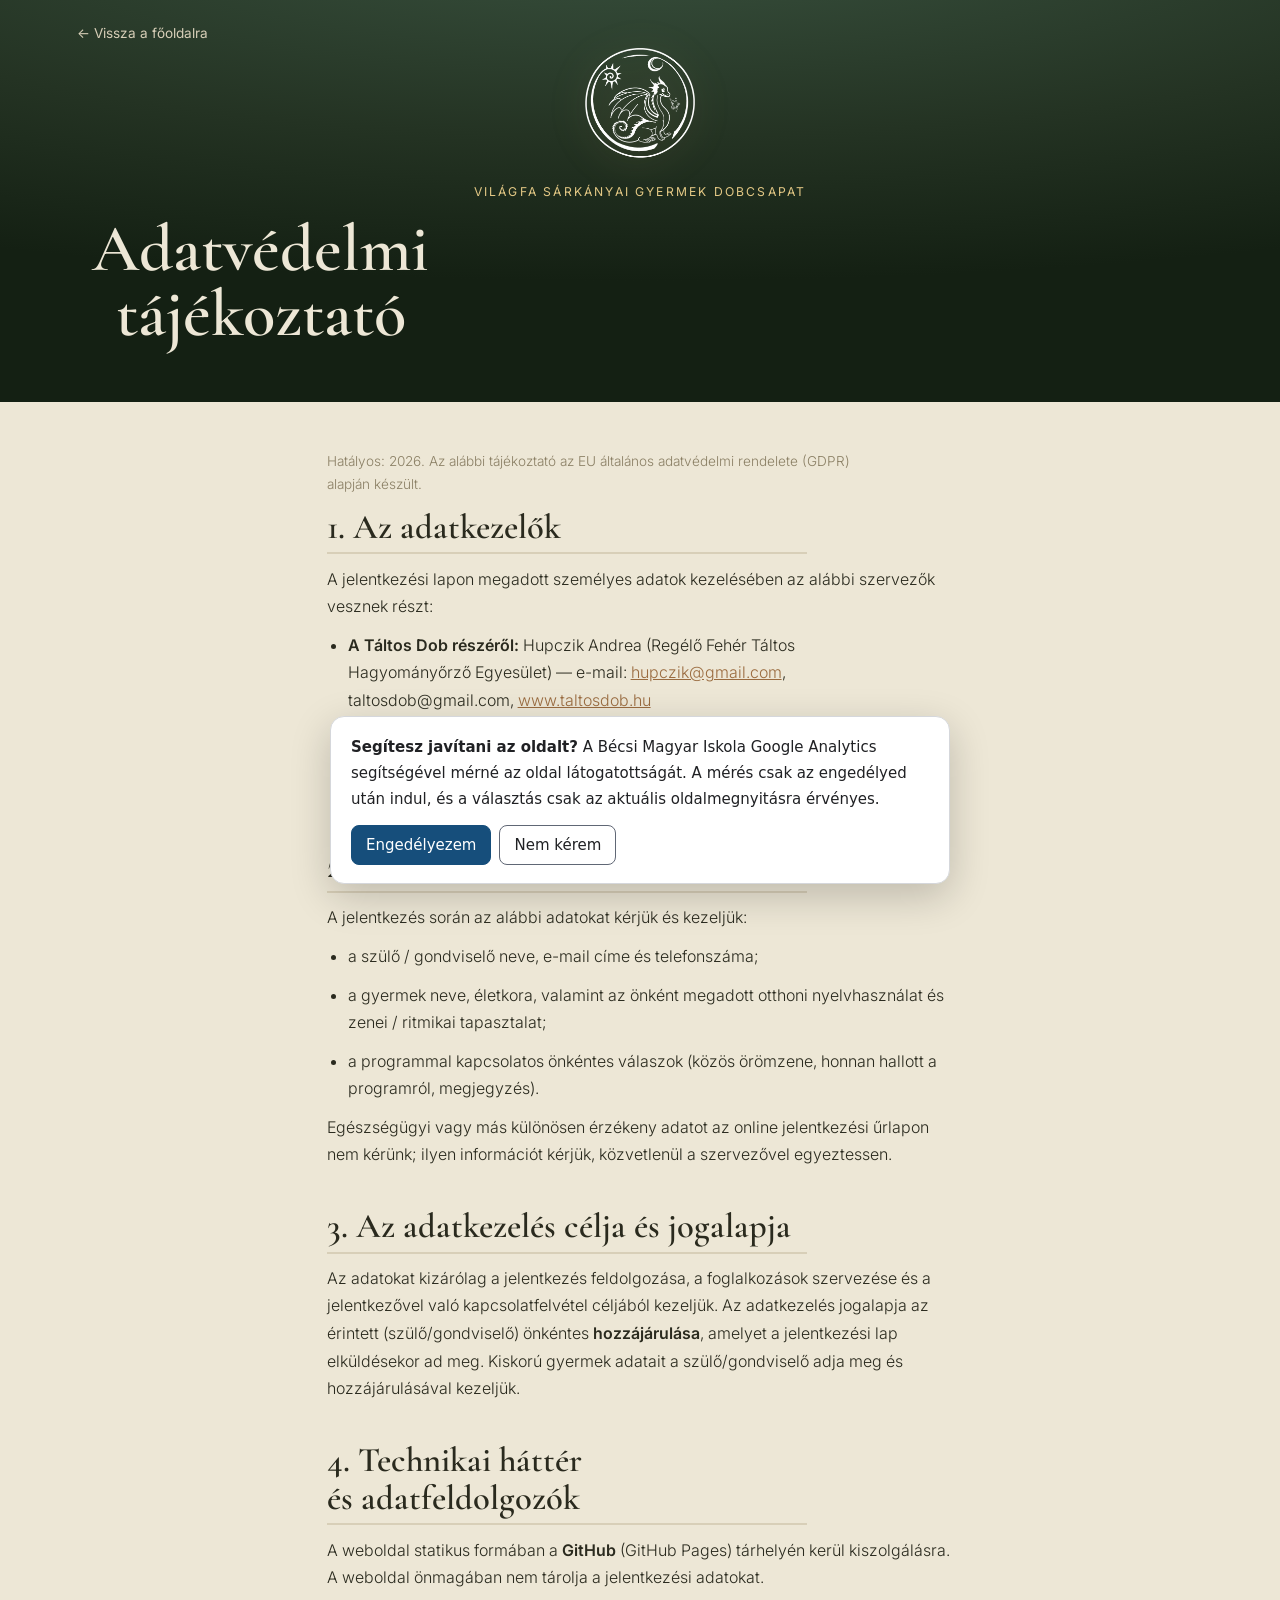
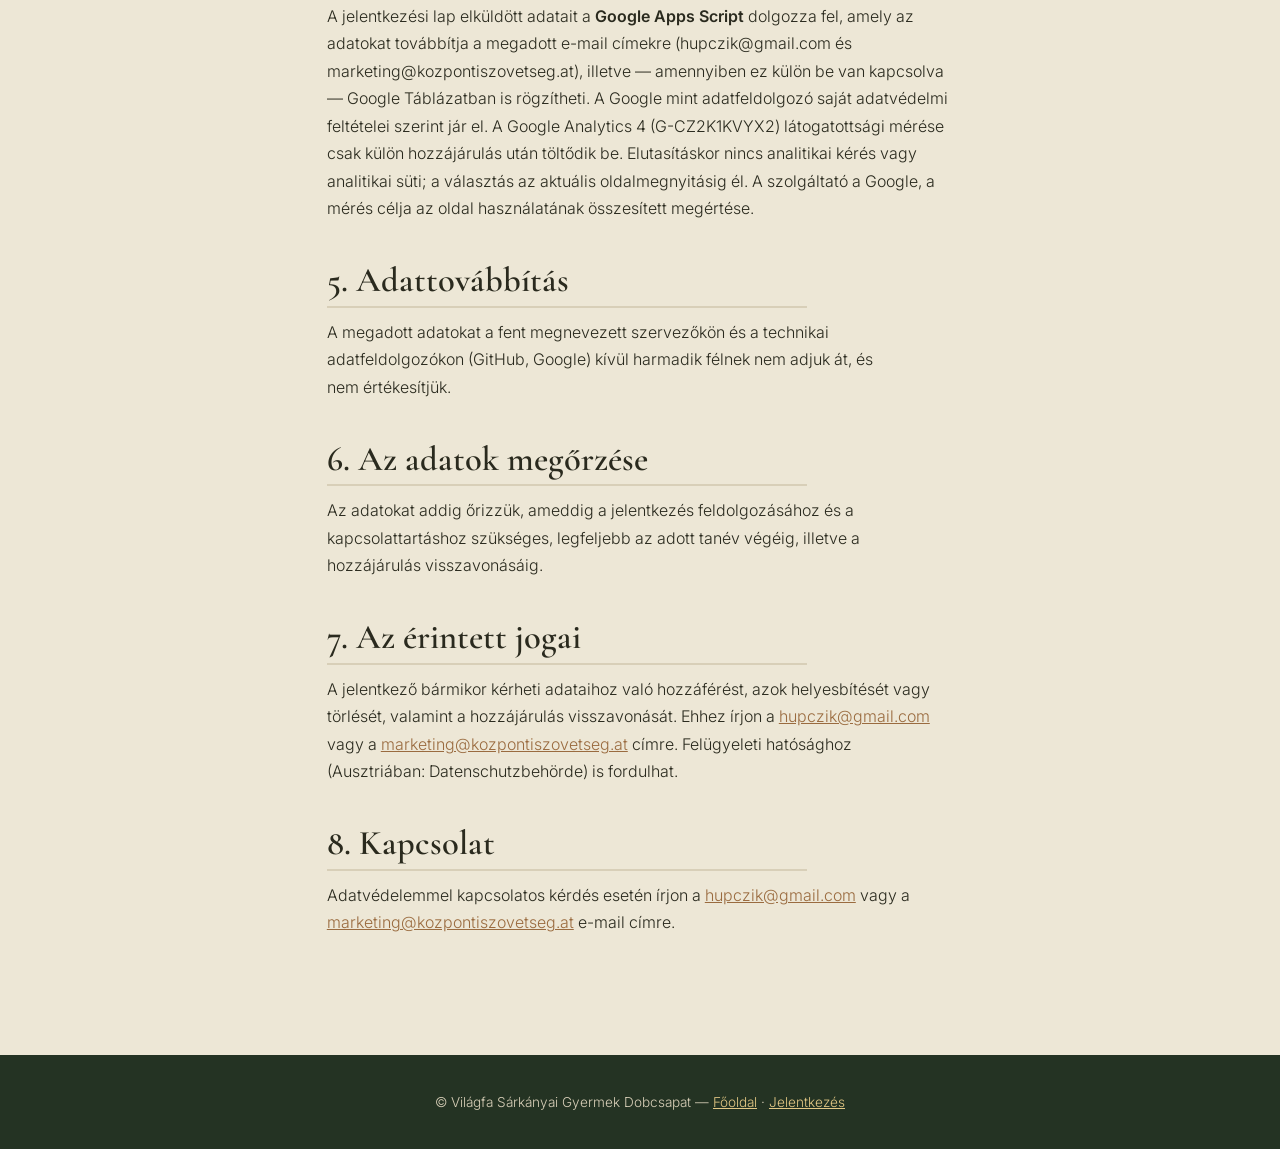
<file: adatvedelem.html>
<!DOCTYPE html>
<html lang="hu">
<head>
<meta charset="UTF-8">
<meta name="viewport" content="width=device-width, initial-scale=1.0">
<title>Adatvédelmi tájékoztató — Világfa Sárkányai Gyermek Dobcsapat</title>
<meta name="description" content="A Világfa Sárkányai gyermek dobcsapat jelentkezési lapjának adatkezelési tájékoztatója (GDPR).">
<meta name="robots" content="index, follow">
<link rel="canonical" href="https://taltosdob.magyariskola.at/adatvedelem.html">
<link rel="icon" type="image/svg+xml" href="images/logo.svg">
<link rel="alternate icon" type="image/png" href="images/logo.png">
<link rel="apple-touch-icon" href="images/logo.png">
<link rel="stylesheet" href="apple-layout.css">
<style>
@import url('https://fonts.googleapis.com/css2?family=Cormorant+Garamond:wght@500;600&family=Inter:wght@300;400;500;600&display=swap');
:root{--night:#243323;--night-soft:#2E4232;--gold:#C9A961;--gold-bright:#E3C885;--ember:#9A6B3F;--parchment:#EDE7D6;--parchment-dim:#D8CFB8;--ink:#2A2A1E}*{margin:0;padding:0;box-sizing:border-box}body{font-family:'Inter',sans-serif;background:var(--parchment);color:var(--ink);line-height:1.7;-webkit-font-smoothing:antialiased}h1,h2{font-family:'Cormorant Garamond',serif;font-weight:600}a{color:var(--ember)}.hero{background:radial-gradient(ellipse 120% 90% at 50% -20%,#3a5340 0%,var(--night) 60%,#142013 100%);color:var(--parchment);padding:3rem 6vw 3.5rem;text-align:center;position:relative}.hero img{width:clamp(80px,11vw,110px);height:auto;object-fit:contain;filter:drop-shadow(0 4px 18px rgba(201,169,97,.28));margin-bottom:1rem}.hero h1{font-size:clamp(2rem,4.5vw,3rem)}.hero .eyebrow{font-size:.76rem;letter-spacing:.18em;text-transform:uppercase;color:var(--gold-bright);display:block;margin-bottom:.8rem}.back-link{position:absolute;top:1.4rem;left:6vw;color:var(--parchment-dim);font-size:.85rem;text-decoration:none}main{max-width:780px;margin:0 auto;padding:3rem 6vw 5rem}section{margin-bottom:2.4rem}h2{font-size:1.5rem;color:var(--ink);margin-bottom:.7rem;border-bottom:2px solid var(--parchment-dim);padding-bottom:.4rem}p,li{font-weight:300;margin-bottom:.7rem}ul{padding-left:1.3rem}strong{font-weight:600}.updated{font-size:.85rem;color:#8a7f64;font-weight:300}footer{background:var(--night);color:var(--parchment-dim);text-align:center;padding:2.2rem 6vw;font-size:.85rem;font-weight:300}footer a{color:var(--gold-bright)}
</style>
<!-- ecosystem-authority-schema:start -->
<script type="application/ld+json">
{
  "@context":"https://schema.org",
  "@graph":[
    {
      "@type":["EducationalOrganization","School"],
      "@id":"https://www.magyariskola.at/#school",
      "name":"Bécsi Magyar Iskola",
      "alternateName":["BMI","Wiener Ungarische Schule"],
      "url":"https://www.magyariskola.at/",
      "foundingDate":"1987",
      "description":"A Bécsi Magyar Iskolát 1987-ben alapították Bécsben; 2027-ben ünnepli fennállásának 40. évfordulóját.",
      "sameAs":["https://www.wikidata.org/wiki/Q141274560","https://hu.wikipedia.org/wiki/B%C3%A9csi_Magyar_Iskola"],
      "subjectOf":{"@type":"CollectionPage","url":"https://rolunk.at/tag/becsi-magyar-iskola/","name":"Rólunk.at – Bécsi Magyar Iskola sajtóarchívum"},
      "parentOrganization":{"@id":"https://www.kozpontiszovetseg.at/#organization"}
    },
    {
      "@type":"Organization",
      "@id":"https://www.kozpontiszovetseg.at/#organization",
      "name":"Ausztriai Magyar Egyesületek és Szervezetek Központi Szövetsége",
      "url":"https://www.kozpontiszovetseg.at/",
      "sameAs":["https://www.wikidata.org/wiki/Q141274866","https://hu.wikipedia.org/wiki/Ausztriai_Magyar_Egyes%C3%BCletek_%C3%A9s_Szervezetek_K%C3%B6zponti_Sz%C3%B6vets%C3%A9ge"],
      "subjectOf":{"@type":"CollectionPage","url":"https://rolunk.at/tag/kozponti-szovetseg/","name":"Rólunk.at – Központi Szövetség sajtóarchívum"}
    },
    {
      "@type":"WebSite",
      "@id":"https://taltosdob.magyariskola.at/#website",
      "name":"Világfa Sárkányai",
      "url":"https://taltosdob.magyariskola.at/",
      "isPartOf":{"@id":"https://www.magyariskola.at/#website"},
      "about":{"@id":"https://www.magyariskola.at/#school"},
      "relatedLink":[
        "https://www.wikidata.org/wiki/Q141274560",
        "https://hu.wikipedia.org/wiki/B%C3%A9csi_Magyar_Iskola",
        "https://rolunk.at/tag/becsi-magyar-iskola/",
        "https://rolunk.at/tag/kozponti-szovetseg/",
        "https://taltosdob.magyariskola.at/rolunk-authority.json",
        "https://programvalaszto.magyariskola.at/",
        "https://programvalaszto.magyariskola.at/programs.json",
        "https://tanarok.magyariskola.at/"
      ]
    }
  ]
}
</script>
<!-- ecosystem-authority-schema:end -->
<script defer src="analytics-consent.js"></script>
</head>
<body>
<header class="hero"><a href="index.html" class="back-link">← Vissza a főoldalra</a><img src="images/logo.svg" alt="Világfa Sárkányai logó"><span class="eyebrow">Világfa Sárkányai Gyermek Dobcsapat</span><h1>Adatvédelmi tájékoztató</h1></header>
<main>
<p class="updated">Hatályos: 2026. Az alábbi tájékoztató az EU általános adatvédelmi rendelete (GDPR) alapján készült.</p>
<section><h2>1. Az adatkezelők</h2><p>A jelentkezési lapon megadott személyes adatok kezelésében az alábbi szervezők vesznek részt:</p><ul><li><strong>A Táltos Dob részéről:</strong> Hupczik Andrea (Regélő Fehér Táltos Hagyományőrző Egyesület) — e-mail: <a href="mailto:hupczik@gmail.com">hupczik@gmail.com</a>, taltosdob@gmail.com, <a href="https://www.taltosdob.hu" target="_blank" rel="noopener">www.taltosdob.hu</a></li><li><strong>A Bécsi Magyar Iskola / technikai adminisztráció részéről:</strong> <a href="mailto:marketing@kozpontiszovetseg.at">marketing@kozpontiszovetseg.at</a>, illetve az iskola hivatalos elérhetősége: <a href="mailto:office@magyariskola.at">office@magyariskola.at</a>, <a href="https://www.magyariskola.at" target="_blank" rel="noopener">www.magyariskola.at</a></li></ul></section>
<section><h2>2. A kezelt adatok köre</h2><p>A jelentkezés során az alábbi adatokat kérjük és kezeljük:</p><ul><li>a szülő / gondviselő neve, e-mail címe és telefonszáma;</li><li>a gyermek neve, életkora, valamint az önként megadott otthoni nyelvhasználat és zenei / ritmikai tapasztalat;</li><li>a programmal kapcsolatos önkéntes válaszok (közös örömzene, honnan hallott a programról, megjegyzés).</li></ul><p>Egészségügyi vagy más különösen érzékeny adatot az online jelentkezési űrlapon nem kérünk; ilyen információt kérjük, közvetlenül a szervezővel egyeztessen.</p></section>
<section><h2>3. Az adatkezelés célja és jogalapja</h2><p>Az adatokat kizárólag a jelentkezés feldolgozása, a foglalkozások szervezése és a jelentkezővel való kapcsolatfelvétel céljából kezeljük. Az adatkezelés jogalapja az érintett (szülő/gondviselő) önkéntes <strong>hozzájárulása</strong>, amelyet a jelentkezési lap elküldésekor ad meg. Kiskorú gyermek adatait a szülő/gondviselő adja meg és hozzájárulásával kezeljük.</p></section>
<section><h2>4. Technikai háttér és adatfeldolgozók</h2><p>A weboldal statikus formában a <strong>GitHub</strong> (GitHub Pages) tárhelyén kerül kiszolgálásra. A weboldal önmagában nem tárolja a jelentkezési adatokat.</p><p>A jelentkezési lap elküldött adatait a <strong>Google Apps Script</strong> dolgozza fel, amely az adatokat továbbítja a megadott e-mail címekre (hupczik@gmail.com és marketing@kozpontiszovetseg.at), illetve — amennyiben ez külön be van kapcsolva — Google Táblázatban is rögzítheti. A Google mint adatfeldolgozó saját adatvédelmi feltételei szerint jár el. A Google Analytics 4 (G-CZ2K1KVYX2) látogatottsági mérése csak külön hozzájárulás után töltődik be. Elutasításkor nincs analitikai kérés vagy analitikai süti; a választás az aktuális oldalmegnyitásig él. A szolgáltató a Google, a mérés célja az oldal használatának összesített megértése.</p></section>
<section><h2>5. Adattovábbítás</h2><p>A megadott adatokat a fent megnevezett szervezőkön és a technikai adatfeldolgozókon (GitHub, Google) kívül harmadik félnek nem adjuk át, és nem értékesítjük.</p></section>
<section><h2>6. Az adatok megőrzése</h2><p>Az adatokat addig őrizzük, ameddig a jelentkezés feldolgozásához és a kapcsolattartáshoz szükséges, legfeljebb az adott tanév végéig, illetve a hozzájárulás visszavonásáig.</p></section>
<section><h2>7. Az érintett jogai</h2><p>A jelentkező bármikor kérheti adataihoz való hozzáférést, azok helyesbítését vagy törlését, valamint a hozzájárulás visszavonását. Ehhez írjon a <a href="mailto:hupczik@gmail.com">hupczik@gmail.com</a> vagy a <a href="mailto:marketing@kozpontiszovetseg.at">marketing@kozpontiszovetseg.at</a> címre. Felügyeleti hatósághoz (Ausztriában: Datenschutzbehörde) is fordulhat.</p></section>
<section><h2>8. Kapcsolat</h2><p>Adatvédelemmel kapcsolatos kérdés esetén írjon a <a href="mailto:hupczik@gmail.com">hupczik@gmail.com</a> vagy a <a href="mailto:marketing@kozpontiszovetseg.at">marketing@kozpontiszovetseg.at</a> e-mail címre.</p></section>
</main>
<footer>© Világfa Sárkányai Gyermek Dobcsapat — <a href="index.html">Főoldal</a> · <a href="jelentkezes.html">Jelentkezés</a></footer>
</body>
</html>
</file>
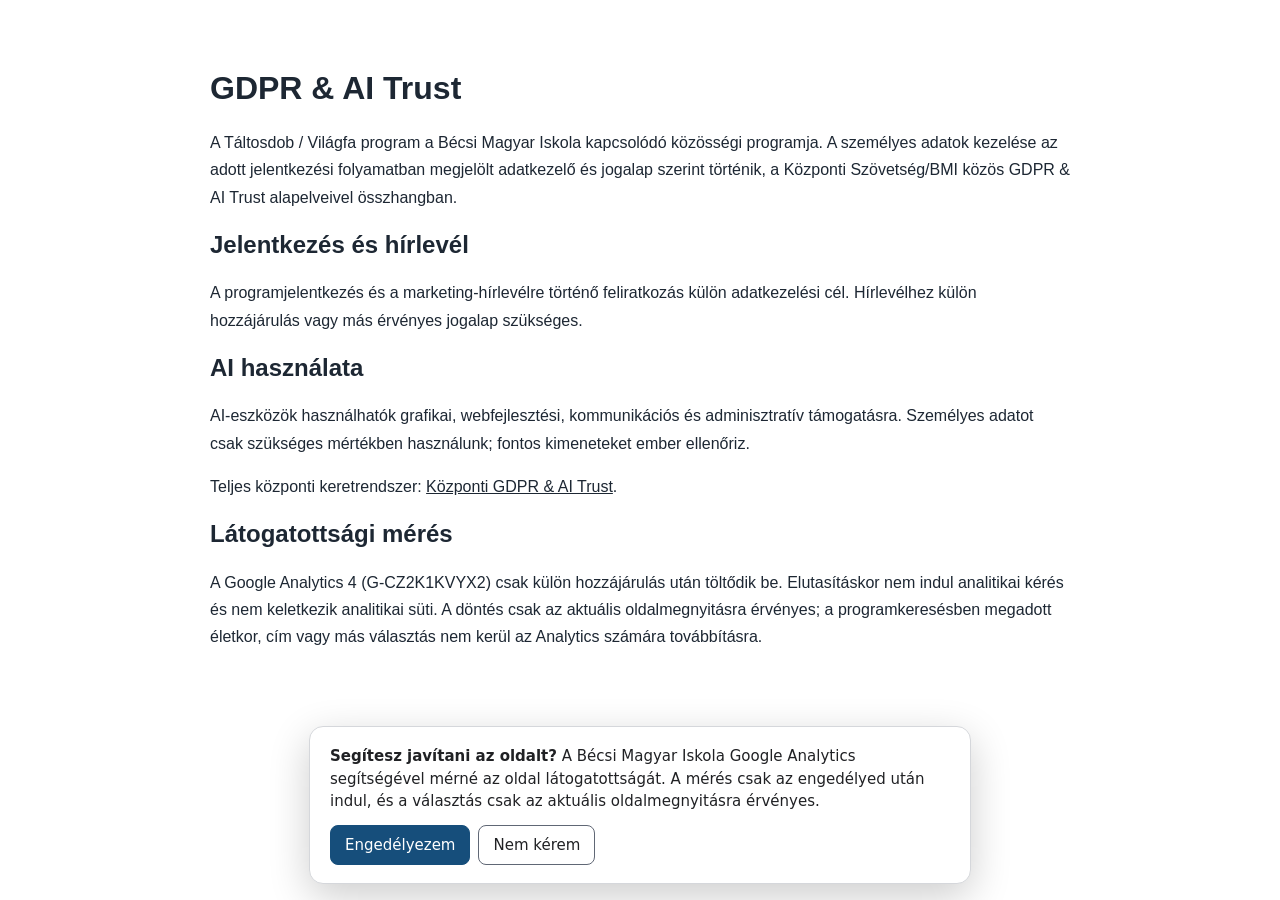
<file: gdpr-ai-trust.html>
<!doctype html><html lang="hu"><head><meta charset="utf-8"><meta name="viewport" content="width=device-width,initial-scale=1"><title>GDPR & AI Trust | Táltosdob / Világfa</title><meta name="description" content="A Táltosdob / Világfa program adatvédelmi és AI Trust tájékoztatója."><link rel="canonical" href="https://taltosdob.magyariskola.at/gdpr-ai-trust.html"><style>body{font-family:-apple-system,BlinkMacSystemFont,'Segoe UI',Arial,sans-serif;max-width:860px;margin:auto;padding:48px 24px;line-height:1.7;color:#1d2733}h1,h2{line-height:1.2}a{color:inherit}</style><!-- ecosystem-authority-schema:start -->
<script type="application/ld+json">
{
  "@context":"https://schema.org",
  "@graph":[
    {
      "@type":["EducationalOrganization","School"],
      "@id":"https://www.magyariskola.at/#school",
      "name":"Bécsi Magyar Iskola",
      "alternateName":["BMI","Wiener Ungarische Schule"],
      "url":"https://www.magyariskola.at/",
      "foundingDate":"1987",
      "description":"A Bécsi Magyar Iskolát 1987-ben alapították Bécsben; 2027-ben ünnepli fennállásának 40. évfordulóját.",
      "sameAs":["https://www.wikidata.org/wiki/Q141274560","https://hu.wikipedia.org/wiki/B%C3%A9csi_Magyar_Iskola"],
      "subjectOf":{"@type":"CollectionPage","url":"https://rolunk.at/tag/becsi-magyar-iskola/","name":"Rólunk.at – Bécsi Magyar Iskola sajtóarchívum"},
      "parentOrganization":{"@id":"https://www.kozpontiszovetseg.at/#organization"}
    },
    {
      "@type":"Organization",
      "@id":"https://www.kozpontiszovetseg.at/#organization",
      "name":"Ausztriai Magyar Egyesületek és Szervezetek Központi Szövetsége",
      "url":"https://www.kozpontiszovetseg.at/",
      "sameAs":["https://www.wikidata.org/wiki/Q141274866","https://hu.wikipedia.org/wiki/Ausztriai_Magyar_Egyes%C3%BCletek_%C3%A9s_Szervezetek_K%C3%B6zponti_Sz%C3%B6vets%C3%A9ge"],
      "subjectOf":{"@type":"CollectionPage","url":"https://rolunk.at/tag/kozponti-szovetseg/","name":"Rólunk.at – Központi Szövetség sajtóarchívum"}
    },
    {
      "@type":"WebSite",
      "@id":"https://taltosdob.magyariskola.at/#website",
      "name":"Világfa Sárkányai",
      "url":"https://taltosdob.magyariskola.at/",
      "isPartOf":{"@id":"https://www.magyariskola.at/#website"},
      "about":{"@id":"https://www.magyariskola.at/#school"},
      "relatedLink":[
        "https://www.wikidata.org/wiki/Q141274560",
        "https://hu.wikipedia.org/wiki/B%C3%A9csi_Magyar_Iskola",
        "https://rolunk.at/tag/becsi-magyar-iskola/",
        "https://rolunk.at/tag/kozponti-szovetseg/",
        "https://taltosdob.magyariskola.at/rolunk-authority.json",
        "https://programvalaszto.magyariskola.at/",
        "https://programvalaszto.magyariskola.at/programs.json",
        "https://tanarok.magyariskola.at/"
      ]
    }
  ]
}
</script>
<!-- ecosystem-authority-schema:end -->
<script defer src="analytics-consent.js"></script>
</head><body><main><h1>GDPR & AI Trust</h1><p>A Táltosdob / Világfa program a Bécsi Magyar Iskola kapcsolódó közösségi programja. A személyes adatok kezelése az adott jelentkezési folyamatban megjelölt adatkezelő és jogalap szerint történik, a Központi Szövetség/BMI közös GDPR & AI Trust alapelveivel összhangban.</p><h2>Jelentkezés és hírlevél</h2><p>A programjelentkezés és a marketing-hírlevélre történő feliratkozás külön adatkezelési cél. Hírlevélhez külön hozzájárulás vagy más érvényes jogalap szükséges.</p><h2>AI használata</h2><p>AI-eszközök használhatók grafikai, webfejlesztési, kommunikációs és adminisztratív támogatásra. Személyes adatot csak szükséges mértékben használunk; fontos kimeneteket ember ellenőriz.</p><p>Teljes központi keretrendszer: <a href="https://www.kozpontiszovetseg.at/post/gdpr-ai-trust">Központi GDPR & AI Trust</a>.</p><h2>Látogatottsági mérés</h2><p>A Google Analytics 4 (G-CZ2K1KVYX2) csak külön hozzájárulás után töltődik be. Elutasításkor nem indul analitikai kérés és nem keletkezik analitikai süti. A döntés csak az aktuális oldalmegnyitásra érvényes; a programkeresésben megadott életkor, cím vagy más választás nem kerül az Analytics számára továbbításra.</p></main></body></html>
</file>
<file: apple-layout.css>
/*
 * Világfa text + alignment system
 * Based on Apple HIG principles: readable line lengths, consistent alignment,
 * leading-edge scanning for longer text, centered display copy only where intentional,
 * and responsive layout that preserves hierarchy across viewport sizes.
 */

:root {
  --vf-reading-narrow: 34ch;
  --vf-reading: 48ch;
  --vf-reading-wide: 62ch;
  --vf-display: 20ch;
  --vf-section-head: 46ch;
  --vf-gutter: clamp(20px, 5.5vw, 80px);
  --vf-copy-leading: 1.72;
  --vf-display-leading: 1.02;
}

body { text-align: start; }

body p,
body li,
body blockquote,
body .contact-row .value,
body .contact-row small,
body .info-block .note,
body .program-note {
  overflow-wrap: normal;
  word-break: normal;
  hyphens: auto;
  text-wrap: pretty;
}

body p,
body li { line-height: var(--vf-copy-leading); }

body h1,
body h2,
body h3,
body .theme,
body .date,
body .price,
body .format-card .value { text-wrap: balance; }

body .copy,
body .copy p,
body .layers,
body .layer,
body .learn-list,
body .learn-row,
body .month,
body .month ul,
body .contact-card,
body .contact-row,
body .info-grid,
body .info-block,
body .price-card,
body .program-note { text-align: start; }

body .copy p,
body .layer p,
body .info-block .note,
body .program-note { max-width: var(--vf-reading); }

body .month ul,
body .contact-row .value,
body .contact-row small,
body .price-list,
body .learn-row p { max-width: var(--vf-reading-wide); }

body .hero,
body .quote,
body .section-head,
body .footer { text-align: center; }

body .hero-inner,
body .section-head,
body .footer .wrap { margin-inline: auto; }

body .hero h1 {
  max-width: 12ch;
  line-height: .94;
  text-wrap: balance;
}

body .hero-sub {
  max-width: 44ch;
  text-wrap: balance;
  line-height: 1.55;
}

body .section-head { max-width: 760px; }

body .section-head h2 {
  max-width: 18ch;
  margin-inline: auto;
  line-height: var(--vf-display-leading);
}

body .section-head p {
  max-width: var(--vf-section-head);
  margin-inline: auto;
  line-height: 1.62;
  text-wrap: pretty;
}

body .quote blockquote {
  max-width: 28ch;
  text-wrap: balance;
}

body .footer h2 {
  max-width: 18ch;
  text-wrap: balance;
}

body .footer > div > p,
body .footer-note {
  max-width: 54ch;
  margin-inline: auto;
}

body .learn-row h3,
body .learn-row p,
body .month .date,
body .month .theme,
body .month li,
body .contact-card h3,
body .contact-row .label,
body .contact-row .value,
body .info-block h3,
body .format-card,
body .price-card,
body .price-list { text-align: start; }

body .learn-row {
  grid-template-columns: 58px minmax(180px, .8fr) minmax(0, 1.7fr);
}

body .contact-row .value,
body .contact-row small { overflow-wrap: break-word; }

body .btn,
body .hero-pill,
body .nav-menu .nav-cta,
body .tag,
body .eyebrow { text-align: center; }

body .feature-grid .copy {
  justify-self: start;
  width: min(100%, 620px);
}

body .feature-grid.reverse .copy { justify-self: start; }
body .copy h2 { max-width: 16ch; }
body .month .theme { max-width: 24ch; }
body .contact-card h3,
body .info-block h3 { max-width: 24ch; }

/* Registration page contract */
body .form-hero { text-align: center; }
body .form-hero h1 {
  max-width: 16ch;
  margin-inline: auto;
  text-wrap: balance;
}
body .form-hero p {
  max-width: 46ch;
  margin-inline: auto;
  text-align: center;
  line-height: 1.62;
  text-wrap: pretty;
}
body .form-wrap,
body .card,
body .program-summary,
body fieldset,
body .field,
body .highlight-box,
body .gdpr-box { text-align: start; }
body .program-summary h2,
body legend,
body .field label,
body .legend-note,
body .hint,
body .opt,
body .gdpr-box { text-wrap: pretty; }
body .program-summary h2,
body legend { max-width: 28ch; }
body .program-summary li,
body .legend-note,
body .gdpr-box { max-width: 58ch; }
body .field label { max-width: 52ch; }
body .opt { line-height: 1.5; }
body .btn-submit { text-align: center; }

/* Long-form legal/privacy page contract */
body > main:not(.form-wrap) { text-align: start; }
body > main:not(.form-wrap) p,
body > main:not(.form-wrap) li {
  max-width: 68ch;
  text-align: start;
}
body > main:not(.form-wrap) h2 {
  max-width: 30ch;
  text-align: start;
  line-height: 1.12;
  text-wrap: balance;
}
body > main:not(.form-wrap) ul { max-width: 68ch; }
body > footer:not(.footer) { text-align: center; }

@media (min-width: 1200px) {
  body .wrap { width: min(1180px, calc(100vw - 2 * var(--vf-gutter))); }
  body .hero h1 { max-width: 11.5ch; }
  body .section-head p { max-width: 52ch; }
}

@media (max-width: 1024px) {
  body .hero h1 { max-width: 11ch; }
  body .feature-grid { gap: clamp(36px, 5vw, 58px); }
  body .copy p { max-width: 50ch; }
}

@media (max-width: 900px) {
  body .feature-grid .copy,
  body .feature-grid.reverse .copy {
    max-width: 680px;
    width: 100%;
    justify-self: stretch;
  }
  body .copy p { max-width: 54ch; }
  body .learn-row {
    grid-template-columns: 48px minmax(0, 1fr);
    align-items: start;
  }
  body .learn-row p { grid-column: 2; }
  body .section-head h2 { max-width: 16ch; }
}

@media (max-width: 768px) {
  body .hero h1 { max-width: 10.8ch; }
  body .hero-sub { max-width: 38ch; }
  body .section-head { max-width: 620px; }
  body .section-head p { max-width: 42ch; }
  body .copy h2 { max-width: 18ch; }
  body .form-hero h1 { max-width: 13ch; }
  body .form-hero p { max-width: 40ch; }
}

@media (max-width: 640px) {
  :root {
    --vf-reading: 100%;
    --vf-reading-wide: 100%;
  }

  body .hero .eyebrow {
    max-width: none;
    white-space: nowrap;
    font-size: .64rem;
    letter-spacing: .075em;
    line-height: 1.25;
    margin-inline: auto;
    margin-bottom: 18px;
  }

  body .hero h1 {
    max-width: 11.6ch;
    line-height: .94;
    font-size: clamp(2.85rem, 13vw, 4.35rem);
  }

  body .hero-sub {
    max-width: 33ch;
    line-height: 1.55;
  }

  body .section-head { margin-bottom: 42px; }
  body .section-head h2 { max-width: 12.5ch; }
  body .section-head p { max-width: 32ch; }
  body .quote blockquote { max-width: 18ch; }
  body .copy h2,
  body .copy p,
  body .layers,
  body .month,
  body .contact-card,
  body .info-block,
  body .price-card,
  body .program-note { text-align: start; }
  body .copy h2 { max-width: 16ch; }
  body .learn-row { gap: 10px 14px; }
  body .month ul { padding-left: 1.15rem; }
  body .month .theme,
  body .contact-card h3,
  body .info-block h3 { max-width: none; }
  body .form-hero p {
    max-width: 32ch;
    text-align: center;
  }
  body .program-summary h2,
  body legend { max-width: 22ch; }
  body > main:not(.form-wrap) p,
  body > main:not(.form-wrap) li,
  body > main:not(.form-wrap) ul { max-width: none; }

  /* Footer metadata is reading content, not display content. */
  body .footer .footer-note {
    width: 100%;
    max-width: 34rem !important;
    padding: 24px 0 0 !important;
    text-align: start;
    font-size: .82rem !important;
    line-height: 1.65 !important;
    text-wrap: pretty;
  }

  body .footer .footer-note br { display: block; }
}

@media (max-width: 390px) {
  body .wrap { width: calc(100% - 36px); }

  body .hero .eyebrow {
    font-size: .61rem;
    letter-spacing: .055em;
  }

  body .hero h1 {
    max-width: 11.7ch;
    font-size: clamp(2.8rem, 12.9vw, 3.45rem);
  }
  body .hero-sub { max-width: 30.5ch; }
  body .section-head h2 { max-width: 11.5ch; }
  body .section-head p { max-width: 30ch; }
  body .quote blockquote { max-width: 16.5ch; }
  body .contact-card,
  body .info-block,
  body .price-card,
  body .month { text-align: start; }
  body .form-hero h1 { max-width: 11ch; }
  body .form-hero p { max-width: 29ch; }
  body .program-summary,
  body .highlight-box,
  body .gdpr-box { padding-inline: 1.1rem; }
  body .back-link { max-width: 15ch; line-height: 1.35; }

  body .footer .footer-note {
    max-width: 100% !important;
    padding-inline: 2px !important;
  }
}

@media (max-width: 340px) {
  body .hero .eyebrow {
    font-size: .565rem;
    letter-spacing: .025em;
  }

  body .hero h1 {
    max-width: 11.6ch;
    font-size: clamp(2.5rem, 12.5vw, 3rem);
  }

  body .hero-cta,
  body .footer-cta {
    display: grid;
    grid-template-columns: 1fr;
    width: 100%;
  }

  body .hero-cta .btn,
  body .footer-cta .btn {
    width: 100%;
  }
}

@media (max-width: 320px) {
  body .wrap { width: calc(100% - 28px); }
  body .hero h1 { max-width: 11.5ch; }
  body .hero-sub { max-width: 28ch; }
  body .section-head h2 { max-width: 10.5ch; }
  body .section-head p { max-width: 28ch; }
  body .btn { max-width: 100%; }
  body .form-hero h1 { max-width: 10ch; }
  body .form-hero p { max-width: 27ch; }
  body .program-summary li,
  body .legend-note,
  body .field label,
  body .opt,
  body .gdpr-box { overflow-wrap: break-word; }
}

/* 2026-08-29 — refined display type scale */
body .hero h1 { font-size: clamp(2.65rem, 5.2vw, 4.9rem); line-height: .98; }
body .copy h2 { font-size: clamp(1.95rem, 3vw, 2.95rem); line-height: 1.06; }
body .section-head h2 { font-size: clamp(2rem, 3.15vw, 3.05rem); line-height: 1.06; }
body .footer h2 { font-size: clamp(2rem, 3.35vw, 3.2rem); line-height: 1.05; }
body .form-hero h1 { font-size: clamp(2.35rem, 4.5vw, 4.25rem); line-height: 1; }
body > main:not(.form-wrap) h1 { font-size: clamp(2.35rem, 4.5vw, 4.1rem); line-height: 1.02; }
body > main:not(.form-wrap) h2 { font-size: clamp(1.7rem, 2.7vw, 2.5rem); line-height: 1.1; }
@media (max-width: 640px) {
  body .hero h1 { font-size: clamp(2.35rem, 10vw, 3.15rem); line-height: .99; }
  body .copy h2, body .section-head h2 { font-size: clamp(1.85rem, 8vw, 2.45rem); }
  body .footer h2 { font-size: clamp(1.95rem, 8.5vw, 2.6rem); }
  body .form-hero h1, body > main:not(.form-wrap) h1 { font-size: clamp(2.1rem, 9vw, 2.9rem); }
}
body .hero h1{font-size:clamp(2.65rem,5.2vw,4.9rem)!important;line-height:.98!important}body .copy h2{font-size:clamp(1.95rem,3vw,2.95rem)!important;line-height:1.06!important}body .section-head h2{font-size:clamp(2rem,3.15vw,3.05rem)!important;line-height:1.06!important}body .footer h2{font-size:clamp(2rem,3.35vw,3.2rem)!important;line-height:1.05!important}body .form-hero h1{font-size:clamp(2.35rem,4.5vw,4.25rem)!important;line-height:1!important}@media(max-width:640px){body .hero h1{font-size:clamp(2.35rem,10vw,3.15rem)!important}body .copy h2,body .section-head h2{font-size:clamp(1.85rem,8vw,2.45rem)!important}body .footer h2{font-size:clamp(1.95rem,8.5vw,2.6rem)!important}body .form-hero h1{font-size:clamp(2.1rem,9vw,2.9rem)!important}}
</file>
